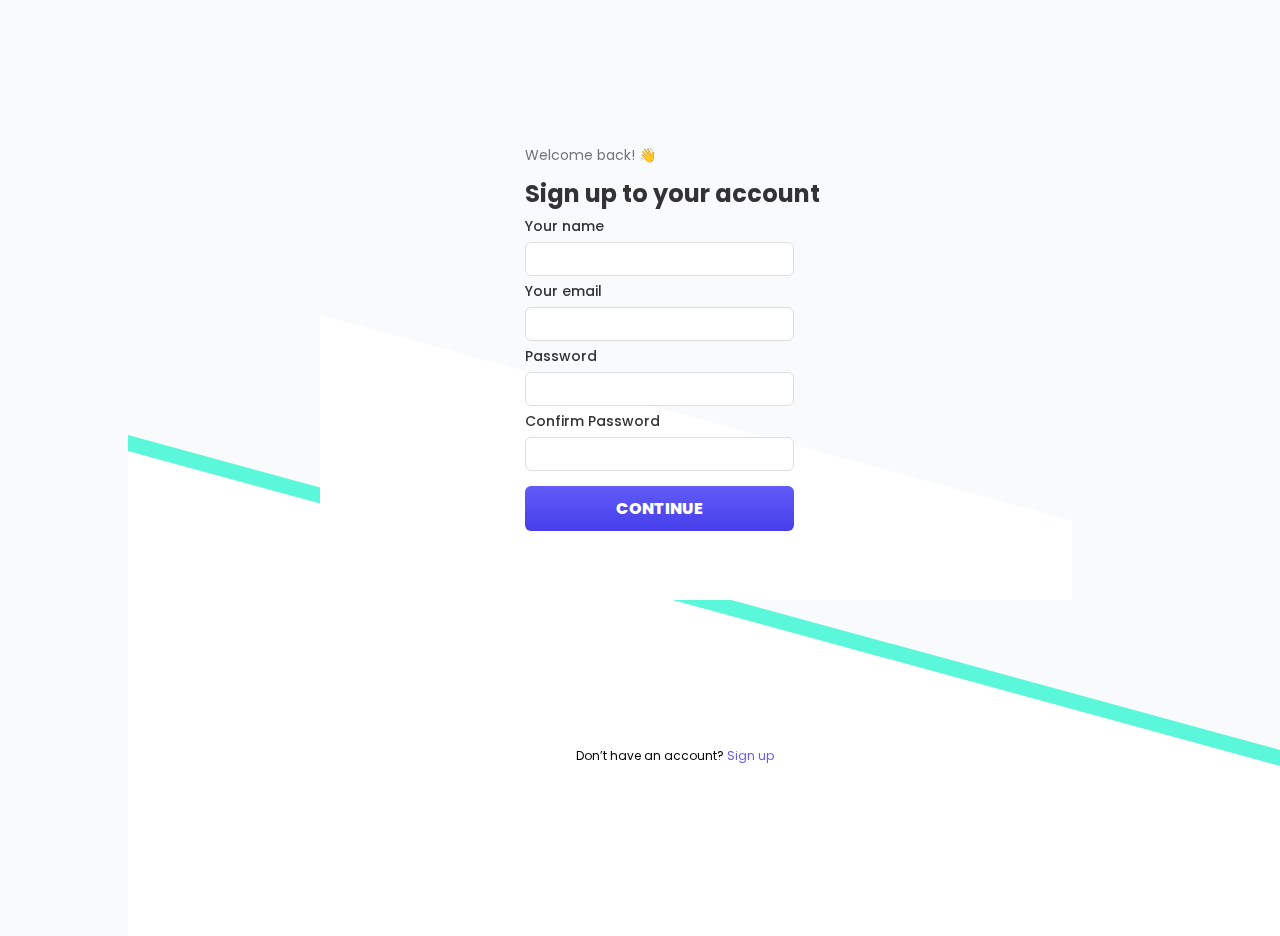
<file: index.html>
<!DOCTYPE html>
<html lang="en">
  <head>
    <meta charset="UTF-8" />
    <meta name="viewport" content="width=device-width, initial-scale=1.0" />
    <title>Sign up</title>
    <link rel="stylesheet" href="signup.css" />
  </head>
  <body>
    <div class="bg">
      <img class="greenbg" src="./Assets/green-bg.svg" />
      <img class="whitebg" src="./Assets/white-bg.svg" />
      <img class="centerwhite" src="./Assets/center-white-bg.svg" />
    </div>
    <div class="container">
      <div class="card">
        <h4>Welcome back! 👋</h4>
        <h2>Sign up to your account</h2>
        <form id="signUpForm">
          <div class="name">Your name</div>
          <input id="name" type="text" />
          <div class="mail name">Your email</div>
          <input type="email" id="email" />
          <div class="pass name">Password</div>
          <input type="password" id="pass1" />
          <div class="pass name">Confirm Password</div>
          <input type="password" id="pass2" />
          <div class="btn-div">
            <button type="submit" id="btn">Continue</button>
          </div>
          <div class="error">
            <h4 id="errorText"></h4>
          </div>
        </form>
      </div>
      <div class="noacc">
        <p>Don’t have an account?<a href="#"> Sign up</a></p>
      </div>
    </div>

    <script src="signup.js"></script>
  </body>
</html>
</file>
<file: signup.css>
@import url("https://fonts.googleapis.com/css2?family=Mulish&family=Poppins&display=swap");
* {
  padding: 0;
  margin: 0;
  box-sizing: border-box;
  font-family: "Mulish", sans-serif;
  font-family: "Poppins", sans-serif;
}
body {
  background-color: #f8fafc;
  position: fixed;
  width: 100vw;
  height: 100vh;
}
.greenbg {
  position: absolute;
  bottom: 0;
  left: 10%;
}
.whitebg {
  position: absolute;
  bottom: -4%;
  left: 10%;
}
.centerwhite {
  position: absolute;
  top: 35%;
  left: 25%;
}
.card {
  width: 35%;
  position: absolute;
  top: 10%;
  left: 35%;
  margin: 50px;
  margin-left: 6%;
  display: flex ;
  flex-direction: column;
  /* justify-content: center;
  align-items: center; */
}
.card > h4 {
  color: #757575;
  font-size: 14px;
  font-weight: 400;
  padding: 5px 0;
}
.card > h2 {
  color: #333;
  font-size: 24px;
  font-weight: 700;
  padding: 5px 0;
}
.name {
  color: #333;
  font-size: 14px;
  font-weight: 500;
}
input {
  border-radius: 6px;
  border: 1px solid #dedede;
  width: 60%;
  padding: 6px;
  margin: 5px 0;
}
.btn-div > #btn {
    margin: 10px 0 20px 0;
  padding: 10px;
  width: 60%;
  border: none;
  color: white;
  font-size: 16px;
  font-weight: 800;
  text-transform: uppercase;
  border-radius: 6px;
  background: linear-gradient(180deg, #625bf7 0%, #463eea 100%);
}
.error{
    width: 60%;
}
.error>h4{
    color: #625BF7;
text-align: center;
font-size: 16px;
font-weight: 700;
}
.noacc{
    position: absolute;
    left: 45%;
    bottom: 15%;
}
.noacc>p{
font-size: 12px;
font-weight: 400;
}
a{
    color: #625BF7;
text-decoration: none;
}
a:visited{
    color: #625BF7;
}


@media screen and (max-width: 1024px){
  .greenbg{
  bottom: -3%;
  left: 10%;
  }
  .whitebg {
    position: absolute;
    bottom: -7%;
    left: 10%;
  }
  .centerwhite {
    position: absolute;
    top: 32%;
    left: 25%;
    width: 50%;
  }
  .noacc{
    left: 42%;
    bottom: 11%;
  }
}


@media screen and (max-width: 821px){
  .noacc{
    left: 42%;
    bottom: 8%;
  }
  input{
    width: 80%;
  }
  .btn-div{
    width: 100%;
  }
  #btn{
    width: 100%;
  }
  .card>h2{
    width: 100%;
  }
}

@media screen and (max-width: 637px){
  .greenbg{
    bottom: -8%;
    left: 10%;
    }
    .whitebg {
      position: absolute;
      bottom: -12%;
      left: 10%;
    }
    .centerwhite {
      position: absolute;
      top: 37%;
      left: 29%;
      width: 50%;
    }
    .noacc{
      left: 42%;
      bottom: 7%;
    }
}
@media screen and (max-width: 637px){
  .greenbg{
    bottom: -12%;
    left: 10%;
    }
    .whitebg {
      position: absolute;
      bottom: -16%;
      left: 10%;
    }
    .centerwhite {
      position: absolute;
      top: 39%;
      left: 24%;
      width: 60%;
    }
    .noacc{
      left: 32%;
      bottom: 15%;
    }
    .card>h2{
      font-size: 16px;
      width: 100%;
    }
    .card{
      width: 50%;
      left: 28%;
    }
}
</file>
